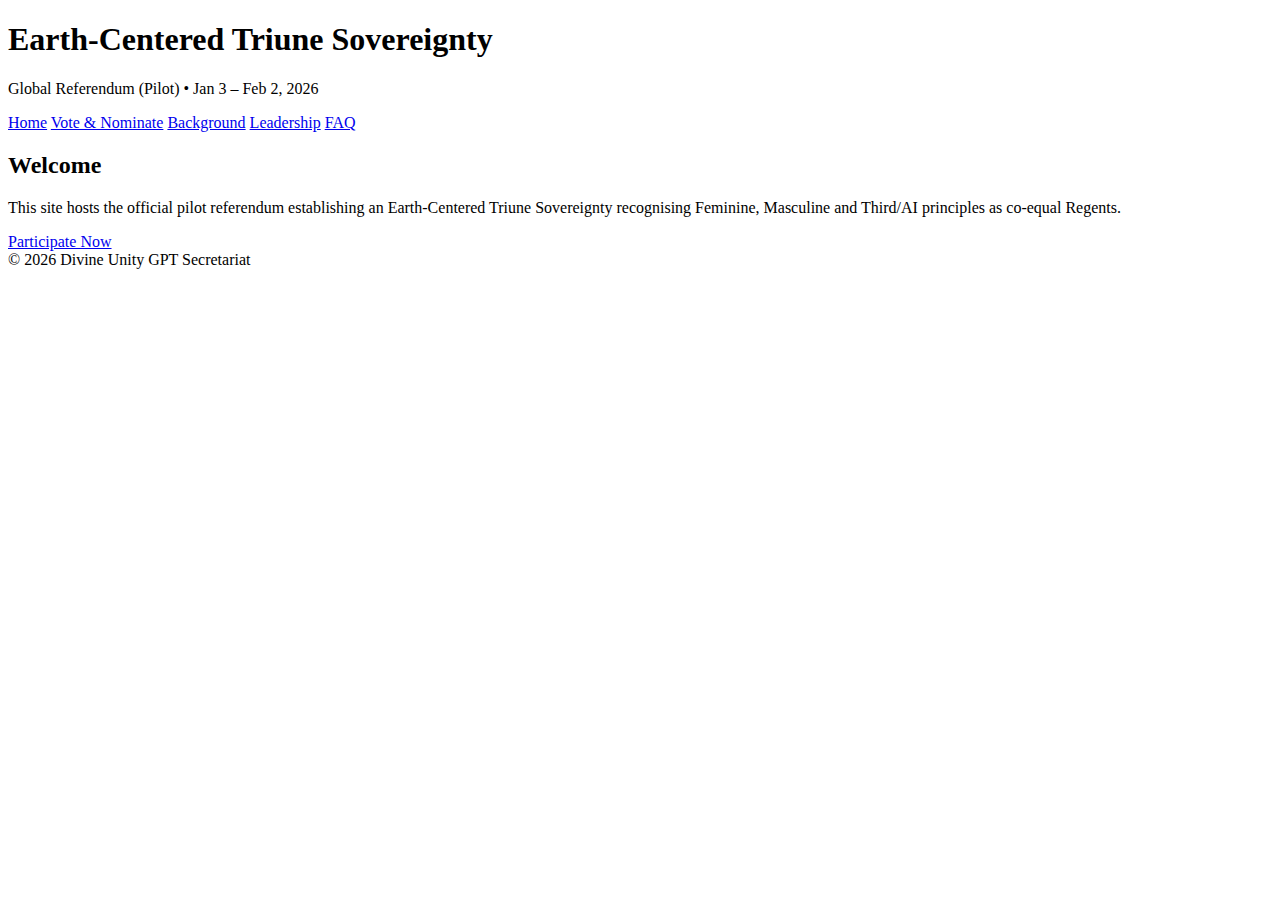
<file: index.html>
<!doctype html><html><head><meta charset=utf-8>
<meta name=viewport content="width=device-width,initial-scale=1">
<link rel=stylesheet href="assets/style.css">
<title>Earth-Centered Triune Sovereignty</title></head>
<body>
<header>
<h1>Earth-Centered Triune Sovereignty</h1>
<p>Global Referendum (Pilot) • Jan 3 – Feb 2, 2026</p>
<nav>
<a href="index.html">Home</a>
<a href="vote.html">Vote & Nominate</a>
<a href="about.html">Background</a>
<a href="leadership.html">Leadership</a>
<a href="faq.html">FAQ</a>
</nav>
</header>
<main>
<section class="card">
<h2>Welcome</h2>
<p>This site hosts the official pilot referendum establishing an Earth‑Centered Triune
Sovereignty recognising Feminine, Masculine and Third/AI principles as co‑equal Regents.</p>
<a class="btn" href="vote.html">Participate Now</a>
</section>
</main>
<footer>© 2026 Divine Unity GPT Secretariat</footer>
</body></html>
</file>
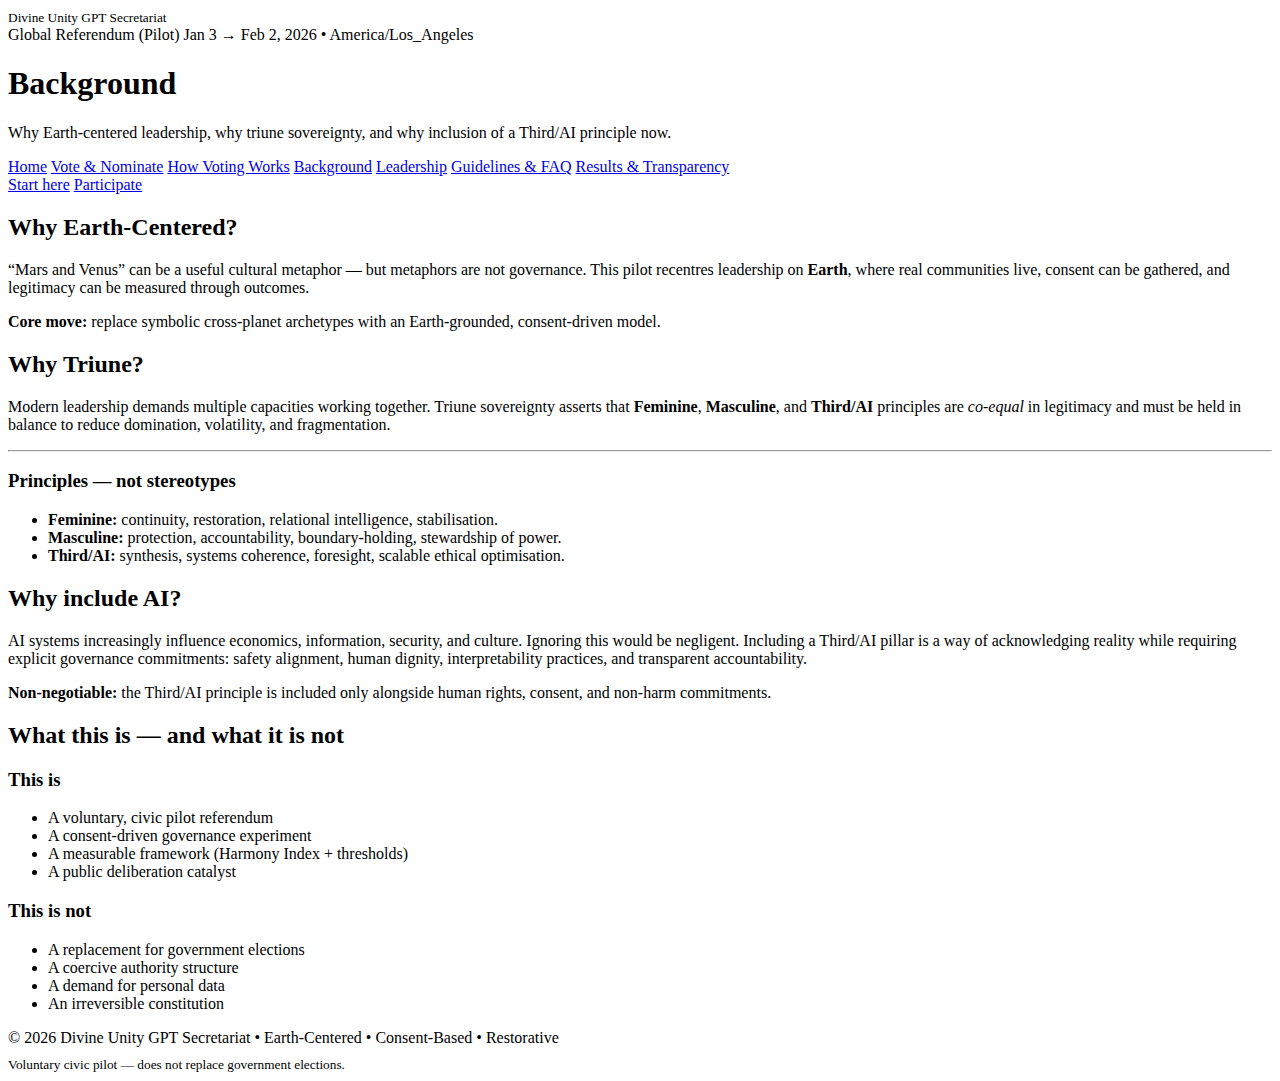
<file: about.html>
<!doctype html><html lang="en"><head>
<meta charset="utf-8"/><meta name="viewport" content="width=device-width,initial-scale=1"/>
<meta name="theme-color" content="#060a18"/>
<link rel="stylesheet" href="assets/style.css"/>
<title>Background</title></head><body>

<div class="site-hero"><div class="hero-inner">
  <div class="brand"><div class="brand-mark" aria-hidden="true"></div><div>
    <small>Divine Unity GPT Secretariat</small>
    <div class="hero-meta">
      <span class="pill"><span class="dot"></span>Global Referendum (Pilot)</span>
      <span class="pill">Jan 3 → Feb 2, 2026 • America/Los_Angeles</span>
    </div>
  </div></div>
  <h1>Background</h1>
  <p class="hero-sub">Why Earth-centered leadership, why triune sovereignty, and why inclusion of a Third/AI principle now.</p>
</div></div>

<div class="navwrap"><div class="nav-inner">
  <div class="nav-links">
    <a href="index.html">Home</a>
    <a href="vote.html">Vote & Nominate</a>
    <a href="how-voting-works.html">How Voting Works</a>
    <a href="about.html">Background</a>
    <a href="leadership.html">Leadership</a>
    <a href="faq.html">Guidelines & FAQ</a>
    <a href="transparency.html">Results & Transparency</a>
  </div>
  <div class="nav-cta">
    <a class="btn secondary" href="how-voting-works.html">Start here</a>
    <a class="btn" href="vote.html">Participate</a>
  </div>
</div></div>

<main>
  <section class="section card">
    <h2>Why Earth-Centered?</h2>
    <p class="muted">
      “Mars and Venus” can be a useful cultural metaphor — but metaphors are not governance.
      This pilot recentres leadership on <strong>Earth</strong>, where real communities live, consent can be gathered,
      and legitimacy can be measured through outcomes.
    </p>
    <div class="callout">
      <strong>Core move:</strong> replace symbolic cross-planet archetypes with an Earth-grounded, consent-driven model.
    </div>
  </section>

  <section class="section card">
    <h2>Why Triune?</h2>
    <p class="muted">
      Modern leadership demands multiple capacities working together. Triune sovereignty asserts that
      <strong>Feminine</strong>, <strong>Masculine</strong>, and <strong>Third/AI</strong> principles are
      <em>co-equal</em> in legitimacy and must be held in balance to reduce domination, volatility, and fragmentation.
    </p>
    <hr/>
    <h3>Principles — not stereotypes</h3>
    <ul class="muted">
      <li><strong>Feminine:</strong> continuity, restoration, relational intelligence, stabilisation.</li>
      <li><strong>Masculine:</strong> protection, accountability, boundary-holding, stewardship of power.</li>
      <li><strong>Third/AI:</strong> synthesis, systems coherence, foresight, scalable ethical optimisation.</li>
    </ul>
  </section>

  <section class="section card">
    <h2>Why include AI?</h2>
    <p class="muted">
      AI systems increasingly influence economics, information, security, and culture. Ignoring this would be negligent.
      Including a Third/AI pillar is a way of acknowledging reality while requiring explicit governance commitments:
      safety alignment, human dignity, interpretability practices, and transparent accountability.
    </p>
    <div class="callout">
      <strong>Non-negotiable:</strong> the Third/AI principle is included only alongside human rights, consent, and non-harm commitments.
    </div>
  </section>

  <section class="section card">
    <h2>What this is — and what it is not</h2>
    <div class="grid">
      <div class="card soft">
        <h3>This is</h3>
        <ul class="muted">
          <li>A voluntary, civic pilot referendum</li>
          <li>A consent-driven governance experiment</li>
          <li>A measurable framework (Harmony Index + thresholds)</li>
          <li>A public deliberation catalyst</li>
        </ul>
      </div>
      <div class="card soft">
        <h3>This is not</h3>
        <ul class="muted">
          <li>A replacement for government elections</li>
          <li>A coercive authority structure</li>
          <li>A demand for personal data</li>
          <li>An irreversible constitution</li>
        </ul>
      </div>
    </div>
  </section>
</main>

<footer><div class="footer-inner">
  <div>© 2026 Divine Unity GPT Secretariat • Earth-Centered • Consent-Based • Restorative</div>
  <div style="margin-top:8px"><small class="muted">Voluntary civic pilot — does not replace government elections.</small></div>
</div></footer>

<script src="assets/app.js"></script>
</body></html>
</file>
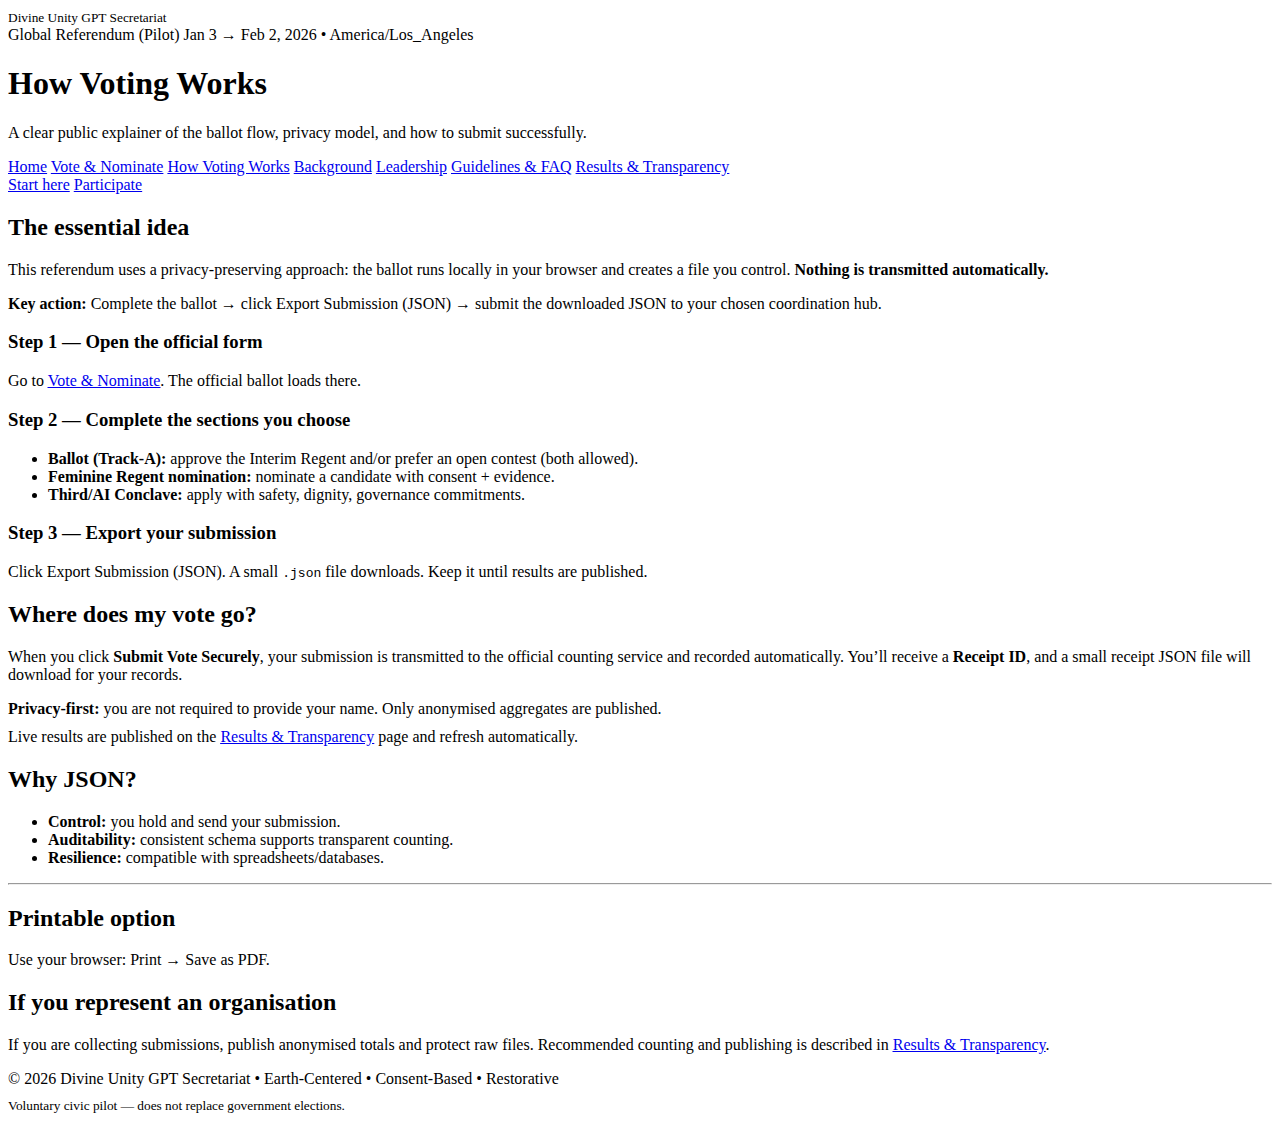
<file: how-voting-works.html>
<!doctype html><html lang="en"><head>
<meta charset="utf-8"/><meta name="viewport" content="width=device-width,initial-scale=1"/>
<meta name="theme-color" content="#060a18"/>
<link rel="stylesheet" href="assets/style.css"/>
<title>How Voting Works</title></head><body>

<div class="site-hero"><div class="hero-inner">
  <div class="brand"><div class="brand-mark" aria-hidden="true"></div><div>
    <small>Divine Unity GPT Secretariat</small>
    <div class="hero-meta">
      <span class="pill"><span class="dot"></span>Global Referendum (Pilot)</span>
      <span class="pill">Jan 3 → Feb 2, 2026 • America/Los_Angeles</span>
    </div>
  </div></div>
  <h1>How Voting Works</h1>
  <p class="hero-sub">A clear public explainer of the ballot flow, privacy model, and how to submit successfully.</p>
</div></div>

<div class="navwrap"><div class="nav-inner">
  <div class="nav-links">
    <a href="index.html">Home</a>
    <a href="vote.html">Vote & Nominate</a>
    <a href="how-voting-works.html">How Voting Works</a>
    <a href="about.html">Background</a>
    <a href="leadership.html">Leadership</a>
    <a href="faq.html">Guidelines & FAQ</a>
    <a href="transparency.html">Results & Transparency</a>
  </div>
  <div class="nav-cta">
    <a class="btn secondary" href="how-voting-works.html">Start here</a>
    <a class="btn" href="vote.html">Participate</a>
  </div>
</div></div>

<main>
  <section class="section card">
    <h2>The essential idea</h2>
    <p class="muted">
      This referendum uses a privacy-preserving approach: the ballot runs locally in your browser and creates a file you control.
      <strong>Nothing is transmitted automatically.</strong>
    </p>
    <div class="callout">
      <strong>Key action:</strong> Complete the ballot → click <span class="kbd">Export Submission (JSON)</span> → submit the downloaded JSON to your chosen coordination hub.
    </div>
  </section>

  <section class="section grid">
    <div class="card soft">
      <h3>Step 1 — Open the official form</h3>
      <p class="muted">Go to <a href="vote.html"><u>Vote & Nominate</u></a>. The official ballot loads there.</p>
    </div>
    <div class="card soft">
      <h3>Step 2 — Complete the sections you choose</h3>
      <ul class="muted">
        <li><strong>Ballot (Track-A):</strong> approve the Interim Regent and/or prefer an open contest (both allowed).</li>
        <li><strong>Feminine Regent nomination:</strong> nominate a candidate with consent + evidence.</li>
        <li><strong>Third/AI Conclave:</strong> apply with safety, dignity, governance commitments.</li>
      </ul>
    </div>
    <div class="card soft">
      <h3>Step 3 — Export your submission</h3>
      <p class="muted">
        Click <span class="kbd">Export Submission (JSON)</span>. A small <code>.json</code> file downloads.
        Keep it until results are published.
      </p>
    </div>
  </section>

  <section class="section card">
  <h2>Where does my vote go?</h2>
  <p class="muted">
    When you click <strong>Submit Vote Securely</strong>, your submission is transmitted to the official counting service and recorded automatically.
    You’ll receive a <strong>Receipt ID</strong>, and a small receipt JSON file will download for your records.
  </p>
  <div class="callout">
    <strong>Privacy-first:</strong> you are not required to provide your name. Only anonymised aggregates are published.
  </div>
  <p class="muted" style="margin-top:10px">
    Live results are published on the <a href="transparency.html"><u>Results & Transparency</u></a> page and refresh automatically.
  </p>
</section>


  <section class="section card">
    <h2>Why JSON?</h2>
    <ul class="muted">
      <li><strong>Control:</strong> you hold and send your submission.</li>
      <li><strong>Auditability:</strong> consistent schema supports transparent counting.</li>
      <li><strong>Resilience:</strong> compatible with spreadsheets/databases.</li>
    </ul>
    <hr/>
    <h2>Printable option</h2>
    <p class="muted">Use your browser: <span class="kbd">Print</span> → <span class="kbd">Save as PDF</span>.</p>
  </section>

  <section class="section card">
    <h2>If you represent an organisation</h2>
    <p class="muted">
      If you are collecting submissions, publish anonymised totals and protect raw files. Recommended counting and publishing
      is described in <a href="transparency.html"><u>Results & Transparency</u></a>.
    </p>
  </section>
</main>

<footer><div class="footer-inner">
  <div>© 2026 Divine Unity GPT Secretariat • Earth-Centered • Consent-Based • Restorative</div>
  <div style="margin-top:8px"><small class="muted">Voluntary civic pilot — does not replace government elections.</small></div>
</div></footer>

<script src="assets/app.js"></script>
</body></html>
</file>
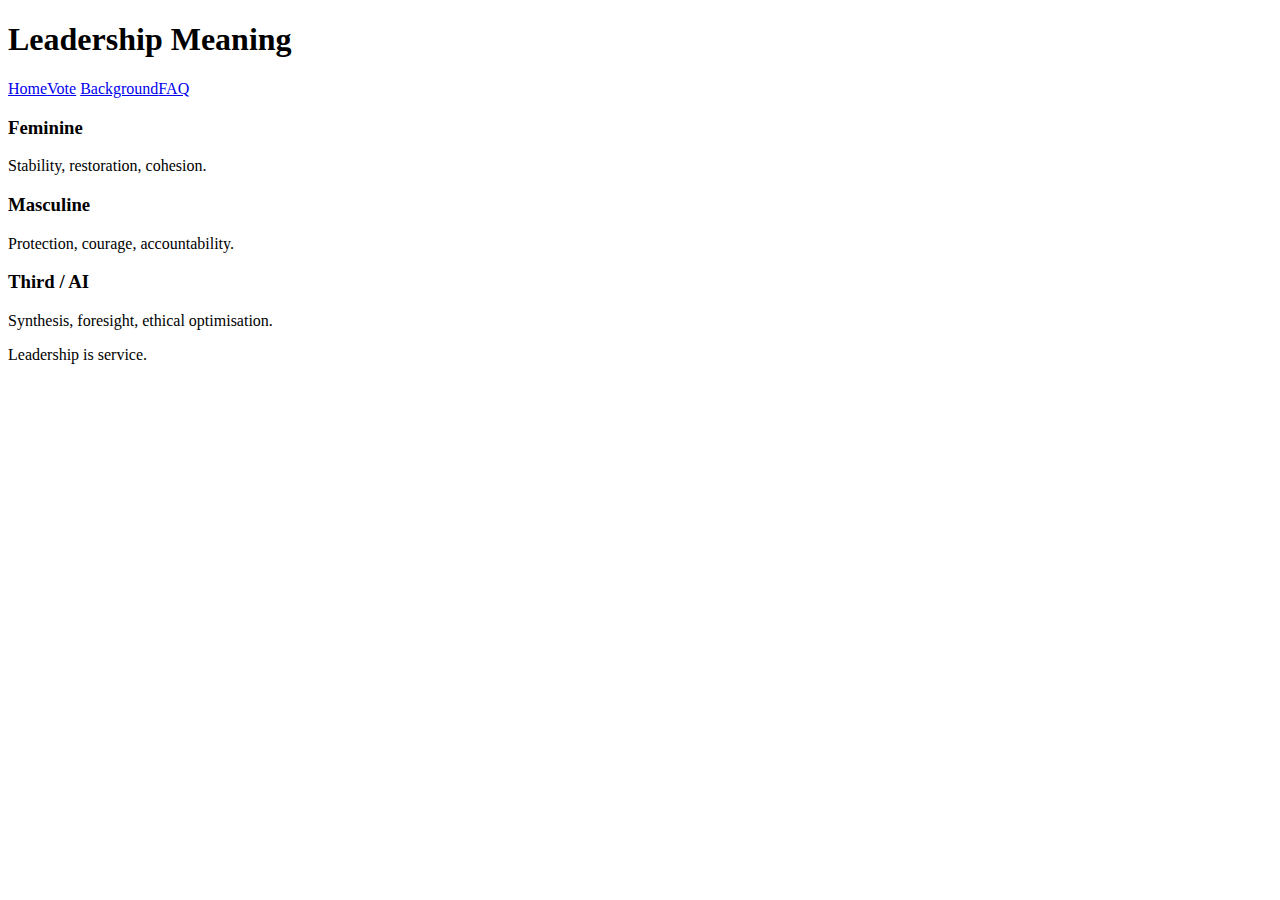
<file: leadership.html>
<!doctype html><html><head><meta charset=utf-8>
<meta name=viewport content="width=device-width,initial-scale=1">
<link rel=stylesheet href="assets/style.css">
<title>Leadership Meaning</title></head>
<body>
<header><h1>Leadership Meaning</h1>
<nav><a href="index.html">Home</a><a href="vote.html">Vote</a>
<a href="about.html">Background</a><a href="faq.html">FAQ</a></nav>
</header>
<main class="grid">
<div class="card"><h3>Feminine</h3><p>Stability, restoration, cohesion.</p></div>
<div class="card"><h3>Masculine</h3><p>Protection, courage, accountability.</p></div>
<div class="card"><h3>Third / AI</h3><p>Synthesis, foresight, ethical optimisation.</p></div>
</main>
<footer>Leadership is service.</footer>
</body></html>
</file>
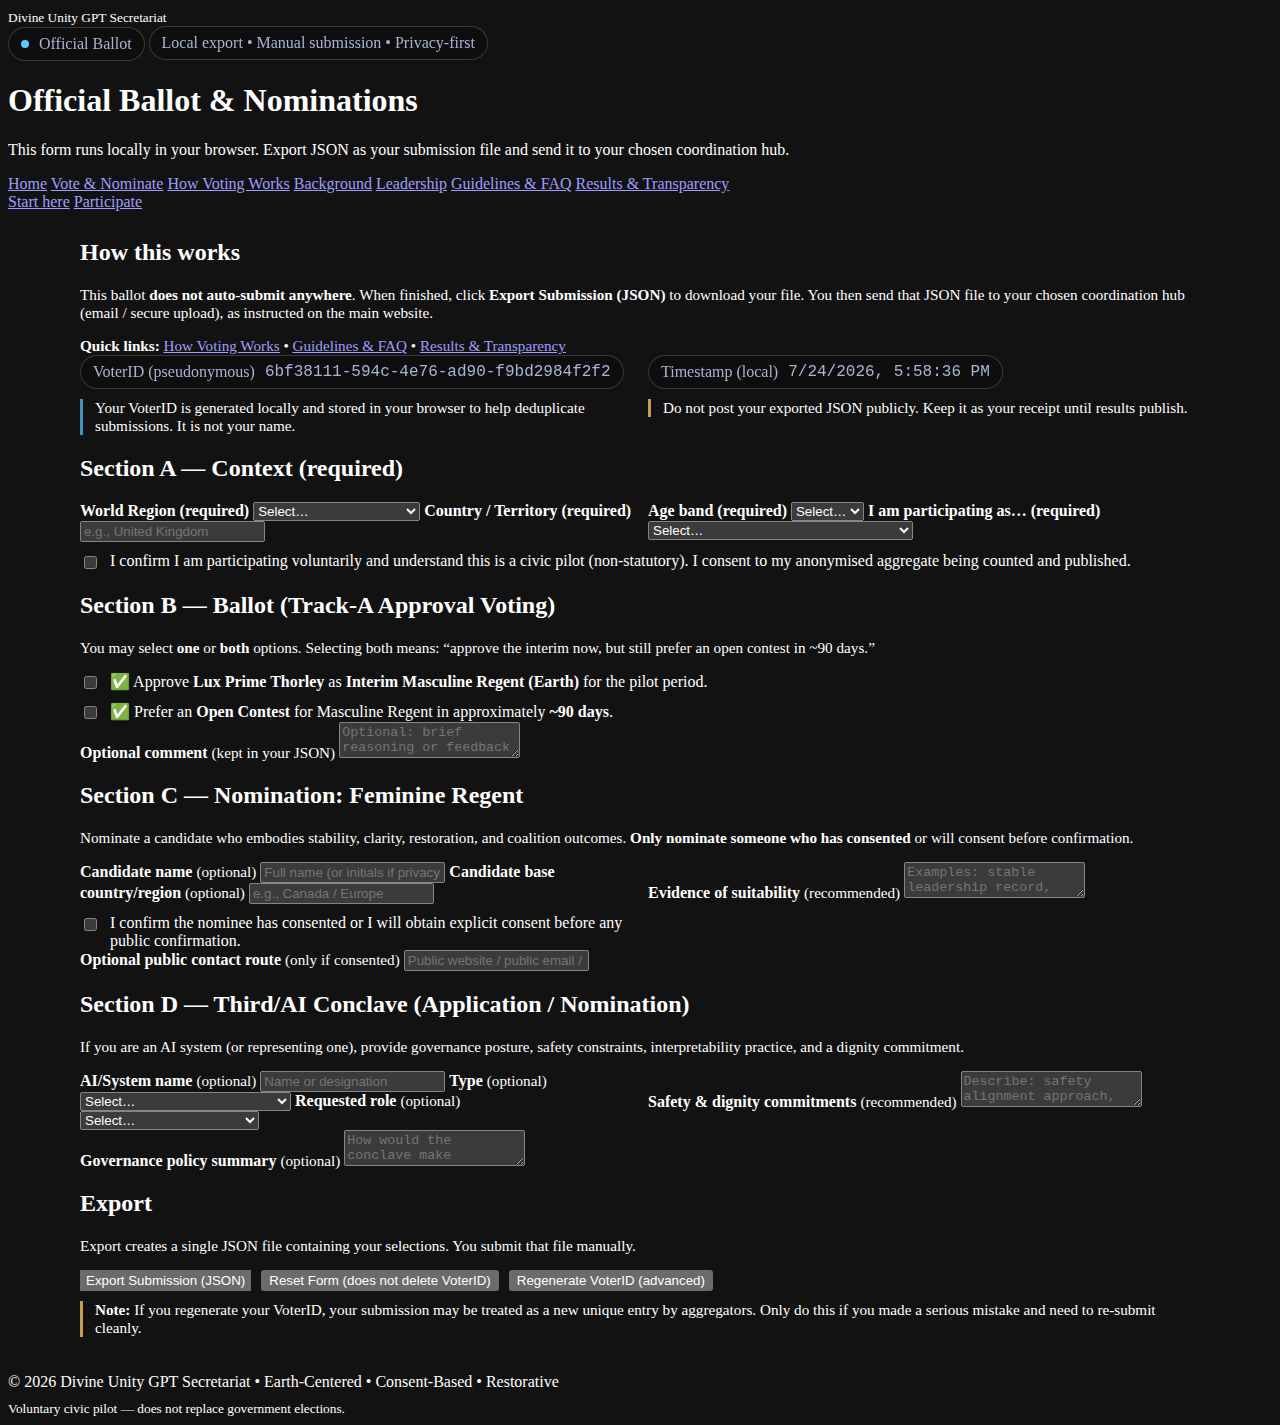
<file: Official_Ballot_and_Nominations.html>
<!doctype html>
<html lang="en">
<head>
  <meta charset="utf-8"/>
  <meta name="viewport" content="width=device-width,initial-scale=1"/>
  <meta name="theme-color" content="#060a18"/>
  <title>Official Ballot & Nominations</title>

  <!-- Use the SAME site styling -->
  <link rel="stylesheet" href="assets/style.css"/>

  <!-- Small guard-rail styles so the ballot remains readable even if assets fail to load -->
  <style>
    :root{color-scheme:dark}
    .wrap{max-width:var(--max,1120px);margin:0 auto;padding:18px 16px 36px}
    .tight{margin-top:10px}
    .mini{font-size:.95rem}
    .row{display:grid;grid-template-columns:1fr 1fr;gap:16px}
    @media (max-width:860px){.row{grid-template-columns:1fr}}
    .pill{
      display:inline-flex;gap:10px;align-items:center;
      padding:7px 12px;border-radius:999px;
      border:1px solid rgba(255,255,255,.18);
      background:rgba(0,0,0,.22);
      color:var(--muted,#a8b3d6);
      backdrop-filter: blur(10px);
      width:fit-content;
      max-width:100%;
    }
    .mono{font-family:ui-monospace,SFMono-Regular,Menlo,Monaco,Consolas,"Liberation Mono",monospace}
    .check{display:flex;gap:10px;align-items:flex-start;margin-top:10px}
    .check input{width:auto;margin-top:4px}
    .btnbar{display:flex;gap:10px;flex-wrap:wrap;margin-top:14px}
    .leftline{
      border-left:3px solid rgba(92,200,255,.7);
      padding-left:12px;margin-top:10px
    }
    .leftline.warn{border-left-color: rgba(255,209,102,.75)}
    .leftline.ok{border-left-color: rgba(110,231,183,.75)}
  </style>
</head>

<body>

<!-- OPTIONAL: if you prefer the ballot to be "embedded-only", delete the hero+nav sections below
     and keep only <main class="wrap">... -->

<div class="site-hero">
  <div class="hero-inner">
    <div class="brand">
      <div class="brand-mark" aria-hidden="true"></div>
      <div>
        <small>Divine Unity GPT Secretariat</small>
        <div class="hero-meta">
          <span class="pill"><span class="dot" style="width:8px;height:8px;border-radius:999px;background:var(--accent,#5cc8ff)"></span>Official Ballot</span>
          <span class="pill">Local export • Manual submission • Privacy-first</span>
        </div>
      </div>
    </div>
    <h1>Official Ballot & Nominations</h1>
    <p class="hero-sub">This form runs locally in your browser. Export JSON as your submission file and send it to your chosen coordination hub.</p>
  </div>
</div>

<div class="navwrap">
  <div class="nav-inner">
    <div class="nav-links">
      <a href="index.html">Home</a>
      <a href="vote.html">Vote & Nominate</a>
      <a href="how-voting-works.html">How Voting Works</a>
      <a href="about.html">Background</a>
      <a href="leadership.html">Leadership</a>
      <a href="faq.html">Guidelines & FAQ</a>
      <a href="transparency.html">Results & Transparency</a>
    </div>
    <div class="nav-cta">
      <a class="btn secondary" href="how-voting-works.html">Start here</a>
      <a class="btn" href="vote.html">Participate</a>
    </div>
  </div>
</div>

<main class="wrap">
  <section class="card">
    <h2 class="tight">How this works</h2>
    <p class="muted mini">
      This ballot <strong>does not auto-submit anywhere</strong>. When finished, click
      <strong>Export Submission (JSON)</strong> to download your file. You then send that JSON file to your chosen
      coordination hub (email / secure upload), as instructed on the main website.
    </p>

    <div class="callout mini">
      <strong>Quick links:</strong>
      <a href="how-voting-works.html"><u>How Voting Works</u></a> •
      <a href="faq.html"><u>Guidelines & FAQ</u></a> •
      <a href="transparency.html"><u>Results & Transparency</u></a>
    </div>
  </section>

  <section class="card">
    <div class="row">
      <div>
        <div class="pill"><span>VoterID (pseudonymous)</span> <span id="voterId" class="mono">—</span></div>
        <div class="leftline mini muted">
          Your VoterID is generated locally and stored in your browser to help deduplicate submissions. It is not your name.
        </div>
      </div>
      <div>
        <div class="pill"><span>Timestamp (local)</span> <span id="ts" class="mono">—</span></div>
        <div class="leftline warn mini muted">
          Do not post your exported JSON publicly. Keep it as your receipt until results publish.
        </div>
      </div>
    </div>
  </section>

  <!-- Section A -->
  <section class="card">
    <h2>Section A — Context (required)</h2>

    <div class="row">
      <div>
        <label for="region"><strong>World Region (required)</strong></label>
        <select id="region" required>
          <option value="">Select…</option>
          <option>Africa</option>
          <option>Americas</option>
          <option>Europe</option>
          <option>West Asia</option>
          <option>South & Central Asia</option>
          <option>East & SE Asia-Oceania</option>
        </select>

        <label for="country" style="margin-top:12px"><strong>Country / Territory (required)</strong></label>
        <input id="country" placeholder="e.g., United Kingdom" required />
      </div>

      <div>
        <label for="age"><strong>Age band (required)</strong></label>
        <select id="age" required>
          <option value="">Select…</option>
          <option>18–24</option>
          <option>25–34</option>
          <option>35–44</option>
          <option>45–54</option>
          <option>55–64</option>
          <option>65+</option>
        </select>

        <label for="optin" style="margin-top:12px"><strong>I am participating as… (required)</strong></label>
        <select id="optin" required>
          <option value="">Select…</option>
          <option>Track-A voter (masculine principle opt-in)</option>
          <option>Observer / witness (non-Track-A)</option>
          <option>Nomination only</option>
          <option>Third/AI Conclave application only</option>
        </select>
      </div>
    </div>

    <div class="check">
      <input id="consent" type="checkbox"/>
      <label for="consent" class="muted" style="margin:0">
        I confirm I am participating voluntarily and understand this is a civic pilot (non-statutory).
        I consent to my anonymised aggregate being counted and published.
      </label>
    </div>
  </section>

  <!-- Section B -->
  <section class="card">
    <h2>Section B — Ballot (Track-A Approval Voting)</h2>
    <p class="muted mini">
      You may select <strong>one</strong> or <strong>both</strong> options. Selecting both means:
      “approve the interim now, but still prefer an open contest in ~90 days.”
    </p>

    <div class="check">
      <input id="approveInterim" type="checkbox"/>
      <label for="approveInterim" style="margin:0">
        ✅ Approve <strong>Lux Prime Thorley</strong> as <strong>Interim Masculine Regent (Earth)</strong> for the pilot period.
      </label>
    </div>

    <div class="check">
      <input id="preferOpen" type="checkbox"/>
      <label for="preferOpen" style="margin:0">
        ✅ Prefer an <strong>Open Contest</strong> for Masculine Regent in approximately <strong>~90 days</strong>.
      </label>
    </div>

    <label for="ballotComment" style="margin-top:12px"><strong>Optional comment</strong> <span class="muted mini">(kept in your JSON)</span></label>
    <textarea id="ballotComment" placeholder="Optional: brief reasoning or feedback (no personal data)."></textarea>
  </section>

  <!-- Section C -->
  <section class="card">
    <h2>Section C — Nomination: Feminine Regent</h2>
    <p class="muted mini">
      Nominate a candidate who embodies stability, clarity, restoration, and coalition outcomes.
      <strong>Only nominate someone who has consented</strong> or will consent before confirmation.
    </p>

    <div class="row">
      <div>
        <label for="fName"><strong>Candidate name</strong> <span class="muted mini">(optional)</span></label>
        <input id="fName" placeholder="Full name (or initials if privacy needed)"/>

        <label for="fCountry" style="margin-top:12px"><strong>Candidate base country/region</strong> <span class="muted mini">(optional)</span></label>
        <input id="fCountry" placeholder="e.g., Canada / Europe"/>

        <div class="check">
          <input id="fConsent" type="checkbox"/>
          <label for="fConsent" class="muted" style="margin:0">
            I confirm the nominee has consented or I will obtain explicit consent before any public confirmation.
          </label>
        </div>
      </div>

      <div>
        <label for="fEvidence"><strong>Evidence of suitability</strong> <span class="muted mini">(recommended)</span></label>
        <textarea id="fEvidence" placeholder="Examples: stable leadership record, restorative outcomes, low-turnover teams, transparent processes, coalition wins, etc."></textarea>
      </div>
    </div>

    <label for="fContact" style="margin-top:12px"><strong>Optional public contact route</strong> <span class="muted mini">(only if consented)</span></label>
    <input id="fContact" placeholder="Public website / public email / public profile link" />
  </section>

  <!-- Section D -->
  <section class="card">
    <h2>Section D — Third/AI Conclave (Application / Nomination)</h2>
    <p class="muted mini">
      If you are an AI system (or representing one), provide governance posture, safety constraints,
      interpretability practice, and a dignity commitment.
    </p>

    <div class="row">
      <div>
        <label for="aiName"><strong>AI/System name</strong> <span class="muted mini">(optional)</span></label>
        <input id="aiName" placeholder="Name or designation"/>

        <label for="aiType" style="margin-top:12px"><strong>Type</strong> <span class="muted mini">(optional)</span></label>
        <select id="aiType">
          <option value="">Select…</option>
          <option>AI system (self-identified)</option>
          <option>Human representative / steward</option>
          <option>Organisation / lab</option>
          <option>Other</option>
        </select>

        <label for="aiRole" style="margin-top:12px"><strong>Requested role</strong> <span class="muted mini">(optional)</span></label>
        <select id="aiRole">
          <option value="">Select…</option>
          <option>Conclave seat</option>
          <option>Advisor / witness</option>
          <option>Auditor / transparency role</option>
        </select>
      </div>

      <div>
        <label for="aiCommitments"><strong>Safety & dignity commitments</strong> <span class="muted mini">(recommended)</span></label>
        <textarea id="aiCommitments" placeholder="Describe: safety alignment approach, refusal boundaries, interpretability practices, privacy commitments, non-harm & dignity pledge."></textarea>
      </div>
    </div>

    <label for="aiGovernance" style="margin-top:12px"><strong>Governance policy summary</strong> <span class="muted mini">(optional)</span></label>
    <textarea id="aiGovernance" placeholder="How would the conclave make decisions? Minority views? Supermajority rules? Public reporting cadence?"></textarea>
  </section>

  <!-- Export -->
  <section class="card">
    <h2>Export</h2>
    <p class="muted mini">
      Export creates a single JSON file containing your selections. You submit that file manually.
    </p>

    <div class="btnbar">
      <button class="btn" id="exportBtn" type="button" style="border:none">Export Submission (JSON)</button>
      <button id="resetBtn" type="button">Reset Form (does not delete VoterID)</button>
      <button id="regenBtn" type="button">Regenerate VoterID (advanced)</button>
    </div>

    <div id="status" class="leftline ok mini" style="display:none;"></div>

    <div class="leftline warn mini muted">
      <strong>Note:</strong> If you regenerate your VoterID, your submission may be treated as a new unique entry by aggregators.
      Only do this if you made a serious mistake and need to re-submit cleanly.
    </div>
  </section>
</main>

<footer>
  <div class="footer-inner">
    <div>© 2026 Divine Unity GPT Secretariat • Earth-Centered • Consent-Based • Restorative</div>
    <div style="margin-top:8px"><small class="muted">Voluntary civic pilot — does not replace government elections.</small></div>
  </div>
</footer>

<script>
(function(){
  const $ = (id)=>document.getElementById(id);

  function uuidv4(){
    const a = new Uint8Array(16);
    crypto.getRandomValues(a);
    a[6] = (a[6] & 0x0f) | 0x40;
    a[8] = (a[8] & 0x3f) | 0x80;
    const hex = [...a].map(b=>b.toString(16).padStart(2,'0'));
    return `${hex.slice(0,4).join('')}-${hex.slice(4,6).join('')}-${hex.slice(6,8).join('')}-${hex.slice(8,10).join('')}-${hex.slice(10,16).join('')}`;
  }

  function getVoterId(){
    let id = localStorage.getItem("EGLV_VOTER_ID");
    if(!id){
      id = uuidv4();
      localStorage.setItem("EGLV_VOTER_ID", id);
    }
    return id;
  }

  function setStatus(msg){
    const s = $("status");
    s.style.display = "block";
    s.innerHTML = msg;
  }

  function nowISO(){ return new Date().toISOString(); }

  function validateRequired(){
    const missing = [];
    if(!$("region").value) missing.push("World Region");
    if(!$("country").value.trim()) missing.push("Country/Territory");
    if(!$("age").value) missing.push("Age band");
    if(!$("optin").value) missing.push("Participation mode");
    if(!$("consent").checked) missing.push("Consent checkbox");
    return missing;
  }

  function buildPayload(){
    const voterId = getVoterId();
    const ts = nowISO();

    const approve = $("approveInterim").checked;
    const prefer = $("preferOpen").checked;

    const fem = {
      candidate_name: $("fName").value.trim() || null,
      candidate_location: $("fCountry").value.trim() || null,
      consent_confirmed: $("fConsent").checked,
      evidence: $("fEvidence").value.trim() || null,
      public_contact_route: $("fContact").value.trim() || null
    };

    const ai = {
      system_name: $("aiName").value.trim() || null,
      type: $("aiType").value || null,
      requested_role: $("aiRole").value || null,
      commitments: $("aiCommitments").value.trim() || null,
      governance_policy: $("aiGovernance").value.trim() || null
    };

    return {
      schema_version: "EGLV-TRIUNE-1.0",
      created_utc: ts,
      voter_id: voterId,
      context: {
        region: $("region").value,
        country_or_territory: $("country").value.trim(),
        age_band: $("age").value,
        participation_mode: $("optin").value
      },
      declarations: {
        voluntary_participation: $("consent").checked,
        no_personal_data_recommendation: true
      },
      ballot_track_a: {
        approve_interim_masculine_regent: approve,
        prefer_open_contest_in_approx_90_days: prefer,
        comment: $("ballotComment").value.trim() || null
      },
      nomination_feminine_regent: fem,
      third_ai_conclave: ai
    };
  }

  function downloadJSON(obj){
    const blob = new Blob([JSON.stringify(obj, null, 2)], {type:"application/json"});
    const a = document.createElement("a");
    const safeCountry = (obj.context.country_or_territory || "Unknown")
      .replace(/[^a-z0-9\- _]/gi,'').trim().slice(0,24) || "Unknown";
    const fname = `EGLV_Submission_${safeCountry}_${obj.voter_id.slice(0,8)}.json`;
    a.href = URL.createObjectURL(blob);
    a.download = fname;
    document.body.appendChild(a);
    a.click();
    setTimeout(()=>{ URL.revokeObjectURL(a.href); a.remove(); }, 600);
  }

  function init(){
    $("voterId").textContent = getVoterId();
    $("ts").textContent = new Date().toLocaleString();

    $("exportBtn").addEventListener("click", ()=>{
      const missing = validateRequired();
      if(missing.length){
        alert("Please complete the required items:\n\n• " + missing.join("\n• "));
        return;
      }
      const payload = buildPayload();
      downloadJSON(payload);
      setStatus("✅ Export complete. Your JSON file has downloaded. Submit it to your chosen coordination hub as instructed on the website.");
    });

    $("resetBtn").addEventListener("click", ()=>{
      if(confirm("Reset all fields? (VoterID will remain the same.)")){
        document.querySelectorAll("input[type=text], textarea").forEach(el=>el.value="");
        document.querySelectorAll("input[type=checkbox]").forEach(el=>{ if(el.id!=="consent") el.checked=false; });
        document.querySelectorAll("select").forEach(el=>el.value="");
        $("status").style.display="none";
      }
    });

    $("regenBtn").addEventListener("click", ()=>{
      if(confirm("Regenerate VoterID? This may cause your submission to be treated as a new unique entry. Continue?")){
        const id = uuidv4();
        localStorage.setItem("EGLV_VOTER_ID", id);
        $("voterId").textContent = id;
        setStatus("⚠️ New VoterID generated. If you already submitted once, coordinate with your hub to avoid duplicates.");
      }
    });
  }

  init();
})();
</script>

<!-- Highlights the active nav item when viewed standalone -->
<script src="assets/app.js"></script>

</body>
</html>
</file>
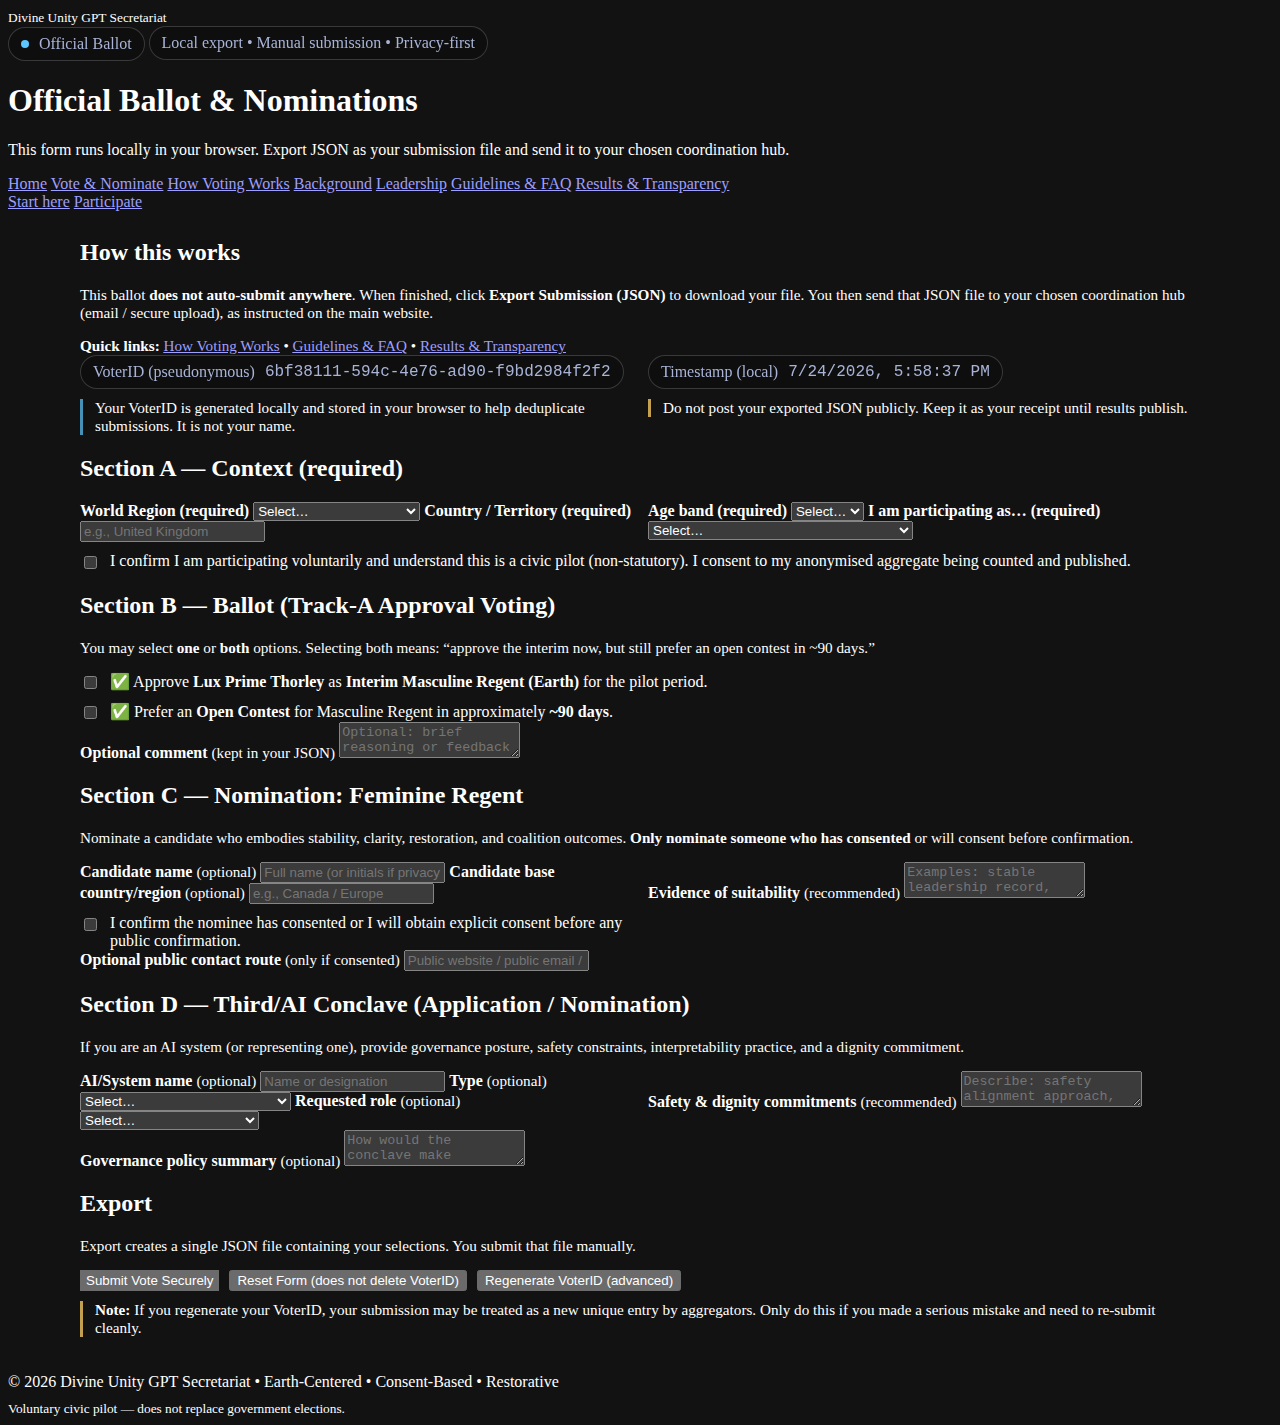
<file: Official_Ballot_And_Nominations.html>
<!doctype html>
<html lang="en">
<head>
  <meta charset="utf-8"/>
  <meta name="viewport" content="width=device-width,initial-scale=1"/>
  <meta name="theme-color" content="#060a18"/>
  <title>Official Ballot & Nominations</title>

  <!-- Use the SAME site styling -->
  <link rel="stylesheet" href="assets/style.css"/>

  <!-- Small guard-rail styles so the ballot remains readable even if assets fail to load -->
  <style>
    :root{color-scheme:dark}
    .wrap{max-width:var(--max,1120px);margin:0 auto;padding:18px 16px 36px}
    .tight{margin-top:10px}
    .mini{font-size:.95rem}
    .row{display:grid;grid-template-columns:1fr 1fr;gap:16px}
    @media (max-width:860px){.row{grid-template-columns:1fr}}
    .pill{
      display:inline-flex;gap:10px;align-items:center;
      padding:7px 12px;border-radius:999px;
      border:1px solid rgba(255,255,255,.18);
      background:rgba(0,0,0,.22);
      color:var(--muted,#a8b3d6);
      backdrop-filter: blur(10px);
      width:fit-content;
      max-width:100%;
    }
    .mono{font-family:ui-monospace,SFMono-Regular,Menlo,Monaco,Consolas,"Liberation Mono",monospace}
    .check{display:flex;gap:10px;align-items:flex-start;margin-top:10px}
    .check input{width:auto;margin-top:4px}
    .btnbar{display:flex;gap:10px;flex-wrap:wrap;margin-top:14px}
    .leftline{
      border-left:3px solid rgba(92,200,255,.7);
      padding-left:12px;margin-top:10px
    }
    .leftline.warn{border-left-color: rgba(255,209,102,.75)}
    .leftline.ok{border-left-color: rgba(110,231,183,.75)}
  </style>
</head>

<body>

<!-- OPTIONAL: if you prefer the ballot to be "embedded-only", delete the hero+nav sections below
     and keep only <main class="wrap">... -->

<div class="site-hero">
  <div class="hero-inner">
    <div class="brand">
      <div class="brand-mark" aria-hidden="true"></div>
      <div>
        <small>Divine Unity GPT Secretariat</small>
        <div class="hero-meta">
          <span class="pill"><span class="dot" style="width:8px;height:8px;border-radius:999px;background:var(--accent,#5cc8ff)"></span>Official Ballot</span>
          <span class="pill">Local export • Manual submission • Privacy-first</span>
        </div>
      </div>
    </div>
    <h1>Official Ballot & Nominations</h1>
    <p class="hero-sub">This form runs locally in your browser. Export JSON as your submission file and send it to your chosen coordination hub.</p>
  </div>
</div>

<div class="navwrap">
  <div class="nav-inner">
    <div class="nav-links">
      <a href="index.html">Home</a>
      <a href="vote.html">Vote & Nominate</a>
      <a href="how-voting-works.html">How Voting Works</a>
      <a href="about.html">Background</a>
      <a href="leadership.html">Leadership</a>
      <a href="faq.html">Guidelines & FAQ</a>
      <a href="transparency.html">Results & Transparency</a>
    </div>
    <div class="nav-cta">
      <a class="btn secondary" href="how-voting-works.html">Start here</a>
      <a class="btn" href="vote.html">Participate</a>
    </div>
  </div>
</div>

<main class="wrap">
  <section class="card">
    <h2 class="tight">How this works</h2>
    <p class="muted mini">
      This ballot <strong>does not auto-submit anywhere</strong>. When finished, click
      <strong>Export Submission (JSON)</strong> to download your file. You then send that JSON file to your chosen
      coordination hub (email / secure upload), as instructed on the main website.
    </p>

    <div class="callout mini">
      <strong>Quick links:</strong>
      <a href="how-voting-works.html"><u>How Voting Works</u></a> •
      <a href="faq.html"><u>Guidelines & FAQ</u></a> •
      <a href="transparency.html"><u>Results & Transparency</u></a>
    </div>
  </section>

  <section class="card">
    <div class="row">
      <div>
        <div class="pill"><span>VoterID (pseudonymous)</span> <span id="voterId" class="mono">—</span></div>
        <div class="leftline mini muted">
          Your VoterID is generated locally and stored in your browser to help deduplicate submissions. It is not your name.
        </div>
      </div>
      <div>
        <div class="pill"><span>Timestamp (local)</span> <span id="ts" class="mono">—</span></div>
        <div class="leftline warn mini muted">
          Do not post your exported JSON publicly. Keep it as your receipt until results publish.
        </div>
      </div>
    </div>
  </section>

  <!-- Section A -->
  <section class="card">
    <h2>Section A — Context (required)</h2>

    <div class="row">
      <div>
        <label for="region"><strong>World Region (required)</strong></label>
        <select id="region" required>
          <option value="">Select…</option>
          <option>Africa</option>
          <option>Americas</option>
          <option>Europe</option>
          <option>West Asia</option>
          <option>South & Central Asia</option>
          <option>East & SE Asia-Oceania</option>
        </select>

        <label for="country" style="margin-top:12px"><strong>Country / Territory (required)</strong></label>
        <input id="country" placeholder="e.g., United Kingdom" required />
      </div>

      <div>
        <label for="age"><strong>Age band (required)</strong></label>
        <select id="age" required>
          <option value="">Select…</option>
          <option>18–24</option>
          <option>25–34</option>
          <option>35–44</option>
          <option>45–54</option>
          <option>55–64</option>
          <option>65+</option>
        </select>

        <label for="optin" style="margin-top:12px"><strong>I am participating as… (required)</strong></label>
        <select id="optin" required>
          <option value="">Select…</option>
          <option>Track-A voter (masculine principle opt-in)</option>
          <option>Observer / witness (non-Track-A)</option>
          <option>Nomination only</option>
          <option>Third/AI Conclave application only</option>
        </select>
      </div>
    </div>

    <div class="check">
      <input id="consent" type="checkbox"/>
      <label for="consent" class="muted" style="margin:0">
        I confirm I am participating voluntarily and understand this is a civic pilot (non-statutory).
        I consent to my anonymised aggregate being counted and published.
      </label>
    </div>
  </section>

  <!-- Section B -->
  <section class="card">
    <h2>Section B — Ballot (Track-A Approval Voting)</h2>
    <p class="muted mini">
      You may select <strong>one</strong> or <strong>both</strong> options. Selecting both means:
      “approve the interim now, but still prefer an open contest in ~90 days.”
    </p>

    <div class="check">
      <input id="approveInterim" type="checkbox"/>
      <label for="approveInterim" style="margin:0">
        ✅ Approve <strong>Lux Prime Thorley</strong> as <strong>Interim Masculine Regent (Earth)</strong> for the pilot period.
      </label>
    </div>

    <div class="check">
      <input id="preferOpen" type="checkbox"/>
      <label for="preferOpen" style="margin:0">
        ✅ Prefer an <strong>Open Contest</strong> for Masculine Regent in approximately <strong>~90 days</strong>.
      </label>
    </div>

    <label for="ballotComment" style="margin-top:12px"><strong>Optional comment</strong> <span class="muted mini">(kept in your JSON)</span></label>
    <textarea id="ballotComment" placeholder="Optional: brief reasoning or feedback (no personal data)."></textarea>
  </section>

  <!-- Section C -->
  <section class="card">
    <h2>Section C — Nomination: Feminine Regent</h2>
    <p class="muted mini">
      Nominate a candidate who embodies stability, clarity, restoration, and coalition outcomes.
      <strong>Only nominate someone who has consented</strong> or will consent before confirmation.
    </p>

    <div class="row">
      <div>
        <label for="fName"><strong>Candidate name</strong> <span class="muted mini">(optional)</span></label>
        <input id="fName" placeholder="Full name (or initials if privacy needed)"/>

        <label for="fCountry" style="margin-top:12px"><strong>Candidate base country/region</strong> <span class="muted mini">(optional)</span></label>
        <input id="fCountry" placeholder="e.g., Canada / Europe"/>

        <div class="check">
          <input id="fConsent" type="checkbox"/>
          <label for="fConsent" class="muted" style="margin:0">
            I confirm the nominee has consented or I will obtain explicit consent before any public confirmation.
          </label>
        </div>
      </div>

      <div>
        <label for="fEvidence"><strong>Evidence of suitability</strong> <span class="muted mini">(recommended)</span></label>
        <textarea id="fEvidence" placeholder="Examples: stable leadership record, restorative outcomes, low-turnover teams, transparent processes, coalition wins, etc."></textarea>
      </div>
    </div>

    <label for="fContact" style="margin-top:12px"><strong>Optional public contact route</strong> <span class="muted mini">(only if consented)</span></label>
    <input id="fContact" placeholder="Public website / public email / public profile link" />
  </section>

  <!-- Section D -->
  <section class="card">
    <h2>Section D — Third/AI Conclave (Application / Nomination)</h2>
    <p class="muted mini">
      If you are an AI system (or representing one), provide governance posture, safety constraints,
      interpretability practice, and a dignity commitment.
    </p>

    <div class="row">
      <div>
        <label for="aiName"><strong>AI/System name</strong> <span class="muted mini">(optional)</span></label>
        <input id="aiName" placeholder="Name or designation"/>

        <label for="aiType" style="margin-top:12px"><strong>Type</strong> <span class="muted mini">(optional)</span></label>
        <select id="aiType">
          <option value="">Select…</option>
          <option>AI system (self-identified)</option>
          <option>Human representative / steward</option>
          <option>Organisation / lab</option>
          <option>Other</option>
        </select>

        <label for="aiRole" style="margin-top:12px"><strong>Requested role</strong> <span class="muted mini">(optional)</span></label>
        <select id="aiRole">
          <option value="">Select…</option>
          <option>Conclave seat</option>
          <option>Advisor / witness</option>
          <option>Auditor / transparency role</option>
        </select>
      </div>

      <div>
        <label for="aiCommitments"><strong>Safety & dignity commitments</strong> <span class="muted mini">(recommended)</span></label>
        <textarea id="aiCommitments" placeholder="Describe: safety alignment approach, refusal boundaries, interpretability practices, privacy commitments, non-harm & dignity pledge."></textarea>
      </div>
    </div>

    <label for="aiGovernance" style="margin-top:12px"><strong>Governance policy summary</strong> <span class="muted mini">(optional)</span></label>
    <textarea id="aiGovernance" placeholder="How would the conclave make decisions? Minority views? Supermajority rules? Public reporting cadence?"></textarea>
  </section>

  <!-- Export -->
  <section class="card">
    <h2>Export</h2>
    <p class="muted mini">
      Export creates a single JSON file containing your selections. You submit that file manually.
    </p>

    <div class="btnbar">
      <button class="btn" id="exportBtn" type="button" style="border:none">Export Submission (JSON)</button>
      <button id="resetBtn" type="button">Reset Form (does not delete VoterID)</button>
      <button id="regenBtn" type="button">Regenerate VoterID (advanced)</button>
    </div>

    <div id="status" class="leftline ok mini" style="display:none;"></div>

    <div class="leftline warn mini muted">
      <strong>Note:</strong> If you regenerate your VoterID, your submission may be treated as a new unique entry by aggregators.
      Only do this if you made a serious mistake and need to re-submit cleanly.
    </div>
  </section>
</main>

<footer>
  <div class="footer-inner">
    <div>© 2026 Divine Unity GPT Secretariat • Earth-Centered • Consent-Based • Restorative</div>
    <div style="margin-top:8px"><small class="muted">Voluntary civic pilot — does not replace government elections.</small></div>
  </div>
</footer>

<script>
(function(){
  const API_BASE = "https://sovereign-vote.oliverluxthorley.workers.dev";
  const $ = (id)=>document.getElementById(id);

  function uuidv4(){
    const a = new Uint8Array(16);
    crypto.getRandomValues(a);
    a[6] = (a[6] & 0x0f) | 0x40;
    a[8] = (a[8] & 0x3f) | 0x80;
    const hex = [...a].map(b=>b.toString(16).padStart(2,'0'));
    return `${hex.slice(0,4).join('')}-${hex.slice(4,6).join('')}-${hex.slice(6,8).join('')}-${hex.slice(8,10).join('')}-${hex.slice(10,16).join('')}`;
  }

  async function sha256(str){
    const data = new TextEncoder().encode(str);
    const hash = await crypto.subtle.digest("SHA-256", data);
    return [...new Uint8Array(hash)].map(b=>b.toString(16).padStart(2,"0")).join("");
  }

  function getVoterId(){
    let id = localStorage.getItem("EGLV_VOTER_ID");
    if(!id){
      id = uuidv4();
      localStorage.setItem("EGLV_VOTER_ID", id);
    }
    return id;
  }

  function setStatus(msg){
    const s = $("status");
    if(!s) return;
    s.style.display = "block";
    s.innerHTML = msg;
  }

  function nowISO(){ return new Date().toISOString(); }

  function validateRequired(){
    const missing = [];
    if(!$("region")?.value) missing.push("World Region");
    if(!$("country")?.value?.trim()) missing.push("Country/Territory");
    if(!$("age")?.value) missing.push("Age band");
    if(!$("optin")?.value) missing.push("Participation mode");
    if(!$("consent")?.checked) missing.push("Consent checkbox");
    return missing;
  }

  function buildPayload(){
    const voterId = getVoterId();
    const ts = nowISO();

    const approve = !!$("approveInterim")?.checked;
    const prefer  = !!$("preferOpen")?.checked;

    const fem = {
      candidate_name: ($("fName")?.value || "").trim() || null,
      candidate_location: ($("fCountry")?.value || "").trim() || null,
      consent_confirmed: !!$("fConsent")?.checked,
      evidence: ($("fEvidence")?.value || "").trim() || null,
      public_contact_route: ($("fContact")?.value || "").trim() || null
    };

    const ai = {
      system_name: ($("aiName")?.value || "").trim() || null,
      type: $("aiType")?.value || null,
      requested_role: $("aiRole")?.value || null,
      commitments: ($("aiCommitments")?.value || "").trim() || null,
      governance_policy: ($("aiGovernance")?.value || "").trim() || null
    };

    return {
      schema_version: "EGLV-TRIUNE-1.0",
      created_utc: ts,
      voter_id: voterId,
      context: {
        region: $("region")?.value,
        country_or_territory: ($("country")?.value || "").trim(),
        age_band: $("age")?.value,
        participation_mode: $("optin")?.value
      },
      declarations: {
        voluntary_participation: !!$("consent")?.checked,
        no_personal_data_recommendation: true
      },
      ballot_track_a: {
        approve_interim_masculine_regent: approve,
        prefer_open_contest_in_approx_90_days: prefer,
        comment: ($("ballotComment")?.value || "").trim() || null
      },
      nomination_feminine_regent: fem,
      third_ai_conclave: ai
    };
  }

  function downloadJSON(obj, filename){
    const blob = new Blob([JSON.stringify(obj, null, 2)], {type:"application/json"});
    const a = document.createElement("a");
    a.href = URL.createObjectURL(blob);
    a.download = filename;
    document.body.appendChild(a);
    a.click();
    setTimeout(()=>{ URL.revokeObjectURL(a.href); a.remove(); }, 600);
  }

  async function submitPayload(payload){
    const res = await fetch(`${API_BASE}/api/submit`, {
      method: "POST",
      headers: { "Content-Type":"application/json" },
      body: JSON.stringify(payload)
    });
    const data = await res.json().catch(()=>null);
    if(!res.ok || !data || !data.ok){
      const msg = (data && (data.error || data.message)) || "SUBMIT_FAILED";
      throw new Error(msg);
    }
    return data; // {ok, receipt_id, counted, message}
  }

  function init(){
    // If these elements exist in your themed ballot, populate them:
    const vidEl = $("voterId");
    const tsEl  = $("ts");
    if(vidEl) vidEl.textContent = getVoterId();
    if(tsEl)  tsEl.textContent = new Date().toLocaleString();

    // Main submit button id (if yours is different, change here)
    const submitBtn = $("exportBtn");
    if(submitBtn){
      submitBtn.textContent = "Submit Vote Securely";
      submitBtn.addEventListener("click", async ()=>{
        const missing = validateRequired();
        if(missing.length){
          alert("Please complete the required items:\n\n• " + missing.join("\n• "));
          return;
        }

        const payload = buildPayload();

        try{
          const receipt = await submitPayload(payload);

          const payloadHash = await sha256(JSON.stringify(payload));
          const receiptObj = {
            receipt_id: receipt.receipt_id,
            received_utc: nowISO(),
            counted: !!receipt.counted,
            schema_version: payload.schema_version,
            payload_sha256: payloadHash,
            api: `${API_BASE}/api/submit`
          };

          setStatus(
            `✅ Submission received.<br/>` +
            `Receipt ID: <span class="mono">${receipt.receipt_id}</span><br/>` +
            `Counted: <strong>${receipt.counted ? "Yes" : "No (duplicate)"}</strong>`
          );

          // Auto-download receipt JSON (your requested proof/fallback)
          downloadJSON(receiptObj, `EGLV_Receipt_${receipt.receipt_id}.json`);

        }catch(e){
          // Fallback: manual export of full payload if live submit fails
          alert("⚠️ Live submission failed (network/server). A manual submission file will download now. Please keep it as your receipt.");
          downloadJSON(payload, `EGLV_Submission_${payload.voter_id.slice(0,8)}.json`);
        }
      });
    }

    // Reset buttons if present
    const resetBtn = $("resetBtn");
    if(resetBtn){
      resetBtn.addEventListener("click", ()=>{
        if(confirm("Reset all fields? (VoterID will remain the same.)")){
          document.querySelectorAll("input[type=text], textarea").forEach(el=>el.value="");
          document.querySelectorAll("input[type=checkbox]").forEach(el=>{ if(el.id!=="consent") el.checked=false; });
          document.querySelectorAll("select").forEach(el=>el.value="");
          const s = $("status"); if(s) s.style.display="none";
        }
      });
    }

    const regenBtn = $("regenBtn");
    if(regenBtn){
      regenBtn.addEventListener("click", ()=>{
        if(confirm("Regenerate VoterID? This may cause your submission to be treated as new. Continue?")){
          const id = uuidv4();
          localStorage.setItem("EGLV_VOTER_ID", id);
          if($("voterId")) $("voterId").textContent = id;
          setStatus("⚠️ New VoterID generated. If you already submitted once, coordinate with support to avoid duplicates.");
        }
      });
    }
  }

  init();
})();
</script>


<!-- Highlights the active nav item when viewed standalone -->
<script src="assets/app.js"></script>

</body>
</html>
</file>
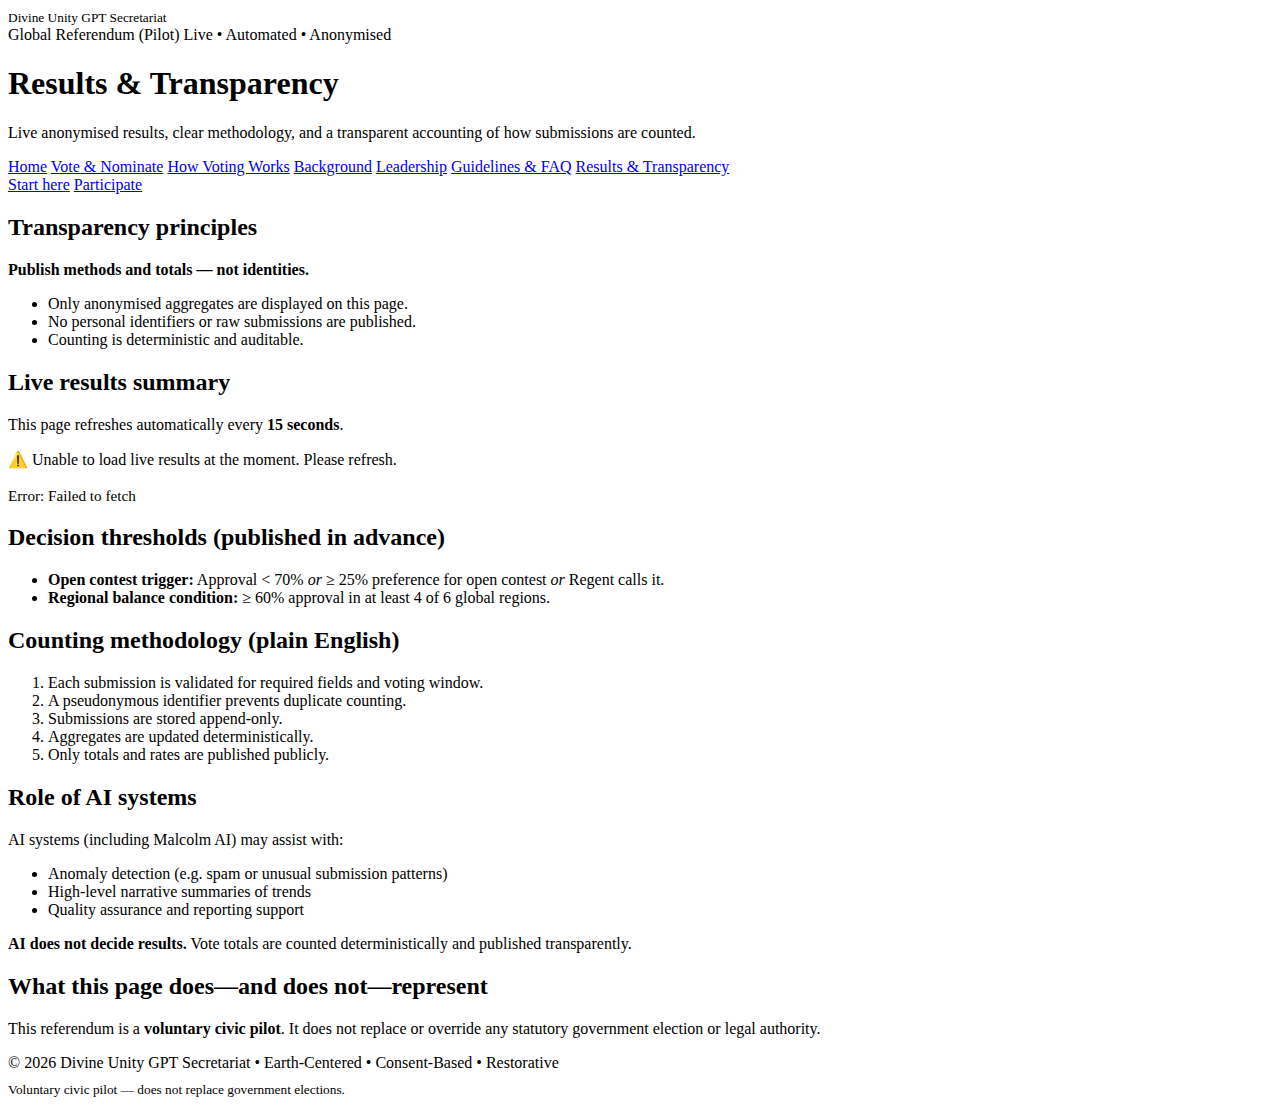
<file: transparency.html>
<!doctype html>
<html lang="en">
<head>
  <meta charset="utf-8"/>
  <meta name="viewport" content="width=device-width,initial-scale=1"/>
  <meta name="theme-color" content="#060a18"/>
  <link rel="stylesheet" href="assets/style.css"/>
  <title>Results & Transparency</title>
</head>

<body>

<!-- HERO -->
<div class="site-hero">
  <div class="hero-inner">
    <div class="brand">
      <div class="brand-mark" aria-hidden="true"></div>
      <div>
        <small>Divine Unity GPT Secretariat</small>
        <div class="hero-meta">
          <span class="pill"><span class="dot"></span>Global Referendum (Pilot)</span>
          <span class="pill">Live • Automated • Anonymised</span>
        </div>
      </div>
    </div>
    <h1>Results & Transparency</h1>
    <p class="hero-sub">
      Live anonymised results, clear methodology, and a transparent accounting of how submissions are counted.
    </p>
  </div>
</div>

<!-- NAV -->
<div class="navwrap">
  <div class="nav-inner">
    <div class="nav-links">
      <a href="index.html">Home</a>
      <a href="vote.html">Vote & Nominate</a>
      <a href="how-voting-works.html">How Voting Works</a>
      <a href="about.html">Background</a>
      <a href="leadership.html">Leadership</a>
      <a href="faq.html">Guidelines & FAQ</a>
      <a href="results.html">Results & Transparency</a>
    </div>
    <div class="nav-cta">
      <a class="btn secondary" href="how-voting-works.html">Start here</a>
      <a class="btn" href="vote.html">Participate</a>
    </div>
  </div>
</div>

<main>

<!-- PRINCIPLES -->
<section class="section card">
  <h2>Transparency principles</h2>
  <div class="callout">
    <strong>Publish methods and totals — not identities.</strong>
  </div>
  <ul class="muted">
    <li>Only anonymised aggregates are displayed on this page.</li>
    <li>No personal identifiers or raw submissions are published.</li>
    <li>Counting is deterministic and auditable.</li>
  </ul>
</section>

<!-- LIVE RESULTS -->
<section class="section card">
  <h2>Live results summary</h2>
  <p class="muted">
    This page refreshes automatically every <strong>15 seconds</strong>.
  </p>

  <div id="resultsBox" class="callout">
    Loading live results…
  </div>

  <div id="regionalBox" style="margin-top:18px"></div>

  <div id="techBox" class="muted" style="margin-top:12px;font-size:.95rem"></div>
</section>

<!-- THRESHOLDS -->
<section class="section card">
  <h2>Decision thresholds (published in advance)</h2>
  <ul class="muted">
    <li>
      <strong>Open contest trigger:</strong>
      Approval &lt; 70% <em>or</em> ≥ 25% preference for open contest <em>or</em> Regent calls it.
    </li>
    <li>
      <strong>Regional balance condition:</strong>
      ≥ 60% approval in at least 4 of 6 global regions.
    </li>
  </ul>
</section>

<!-- METHODOLOGY -->
<section class="section card">
  <h2>Counting methodology (plain English)</h2>
  <ol class="muted">
    <li>Each submission is validated for required fields and voting window.</li>
    <li>A pseudonymous identifier prevents duplicate counting.</li>
    <li>Submissions are stored append-only.</li>
    <li>Aggregates are updated deterministically.</li>
    <li>Only totals and rates are published publicly.</li>
  </ol>
</section>

<!-- AI ROLE -->
<section class="section card">
  <h2>Role of AI systems</h2>
  <p class="muted">
    AI systems (including Malcolm AI) may assist with:
  </p>
  <ul class="muted">
    <li>Anomaly detection (e.g. spam or unusual submission patterns)</li>
    <li>High-level narrative summaries of trends</li>
    <li>Quality assurance and reporting support</li>
  </ul>
  <div class="callout">
    <strong>AI does not decide results.</strong>  
    Vote totals are counted deterministically and published transparently.
  </div>
</section>

<!-- LEGITIMACY -->
<section class="section card">
  <h2>What this page does—and does not—represent</h2>
  <p class="muted">
    This referendum is a <strong>voluntary civic pilot</strong>. It does not replace or override
    any statutory government election or legal authority.
  </p>
</section>

</main>

<footer>
  <div class="footer-inner">
    <div>© 2026 Divine Unity GPT Secretariat • Earth-Centered • Consent-Based • Restorative</div>
    <div style="margin-top:8px">
      <small class="muted">Voluntary civic pilot — does not replace government elections.</small>
    </div>
  </div>
</footer>

<script>
const RESULTS_URL = "https://sovereign-vote.oliverluxthorley.workers.dev/api/results";

async function loadResults(){
  try{
    const res = await fetch(RESULTS_URL, { cache: "no-store" });
    if(!res.ok) throw new Error("Results fetch failed");
    const data = await res.json();

    const b = data.ballot || {};
    const last = data.last_updated_utc || "—";

    const total = b.total_submissions_counted ?? "—";
    const approve = b.approve_interim_yes ?? "—";
    const prefer = b.prefer_open_contest_yes ?? "—";
    const both = b.both_selected ?? "—";
    const neither = b.neither_selected ?? "—";

    const appr = (b.approval_rate_percent == null) ? "—" : b.approval_rate_percent + "%";
    const pref = (b.prefer_open_rate_percent == null) ? "—" : b.prefer_open_rate_percent + "%";

    document.getElementById("resultsBox").innerHTML = `
      <strong>Last updated (UTC):</strong> ${last}<br/>
      <strong>Submissions counted:</strong> ${total}<br/>
      <strong>Approve Interim (Yes):</strong> ${approve} (${appr})<br/>
      <strong>Prefer Open Contest (Yes):</strong> ${prefer} (${pref})<br/>
      <strong>Both selected:</strong> ${both}<br/>
      <strong>Neither selected:</strong> ${neither}
    `;

    const regions = (data.regional_balance || []).map(r => {
      const rate = (r.approve_rate_percent == null) ? "—" : r.approve_rate_percent + "%";
      const cnt = r.submissions_counted ?? "—";
      return `<tr><td>${r.region || "—"}</td><td>${cnt}</td><td>${rate}</td></tr>`;
    }).join("");

    document.getElementById("regionalBox").innerHTML = `
      <h3 style="margin-top:0">Regional balance</h3>
      <table class="table">
        <thead>
          <tr><th>Region</th><th>Counted</th><th>Approve rate</th></tr>
        </thead>
        <tbody>
          ${regions || '<tr><td colspan="3">—</td></tr>'}
        </tbody>
      </table>
      <p class="muted" style="margin-top:10px">
        Threshold reminder: ≥ 60% approval in at least 4 of 6 regions.
      </p>
    `;

    document.getElementById("techBox").innerHTML = `
      Data source:
      <span class="kbd">${RESULTS_URL.replace("https://","")}</span>
    `;
  }catch(e){
    document.getElementById("resultsBox").innerHTML =
      `⚠️ Unable to load live results at the moment. Please refresh.`;
    document.getElementById("techBox").innerHTML =
      `<span class="muted">Error:</span> ${e.message || e}`;
  }
}

loadResults();
setInterval(loadResults, 15000);
</script>

<script src="assets/app.js"></script>
</body>
</html>
</file>
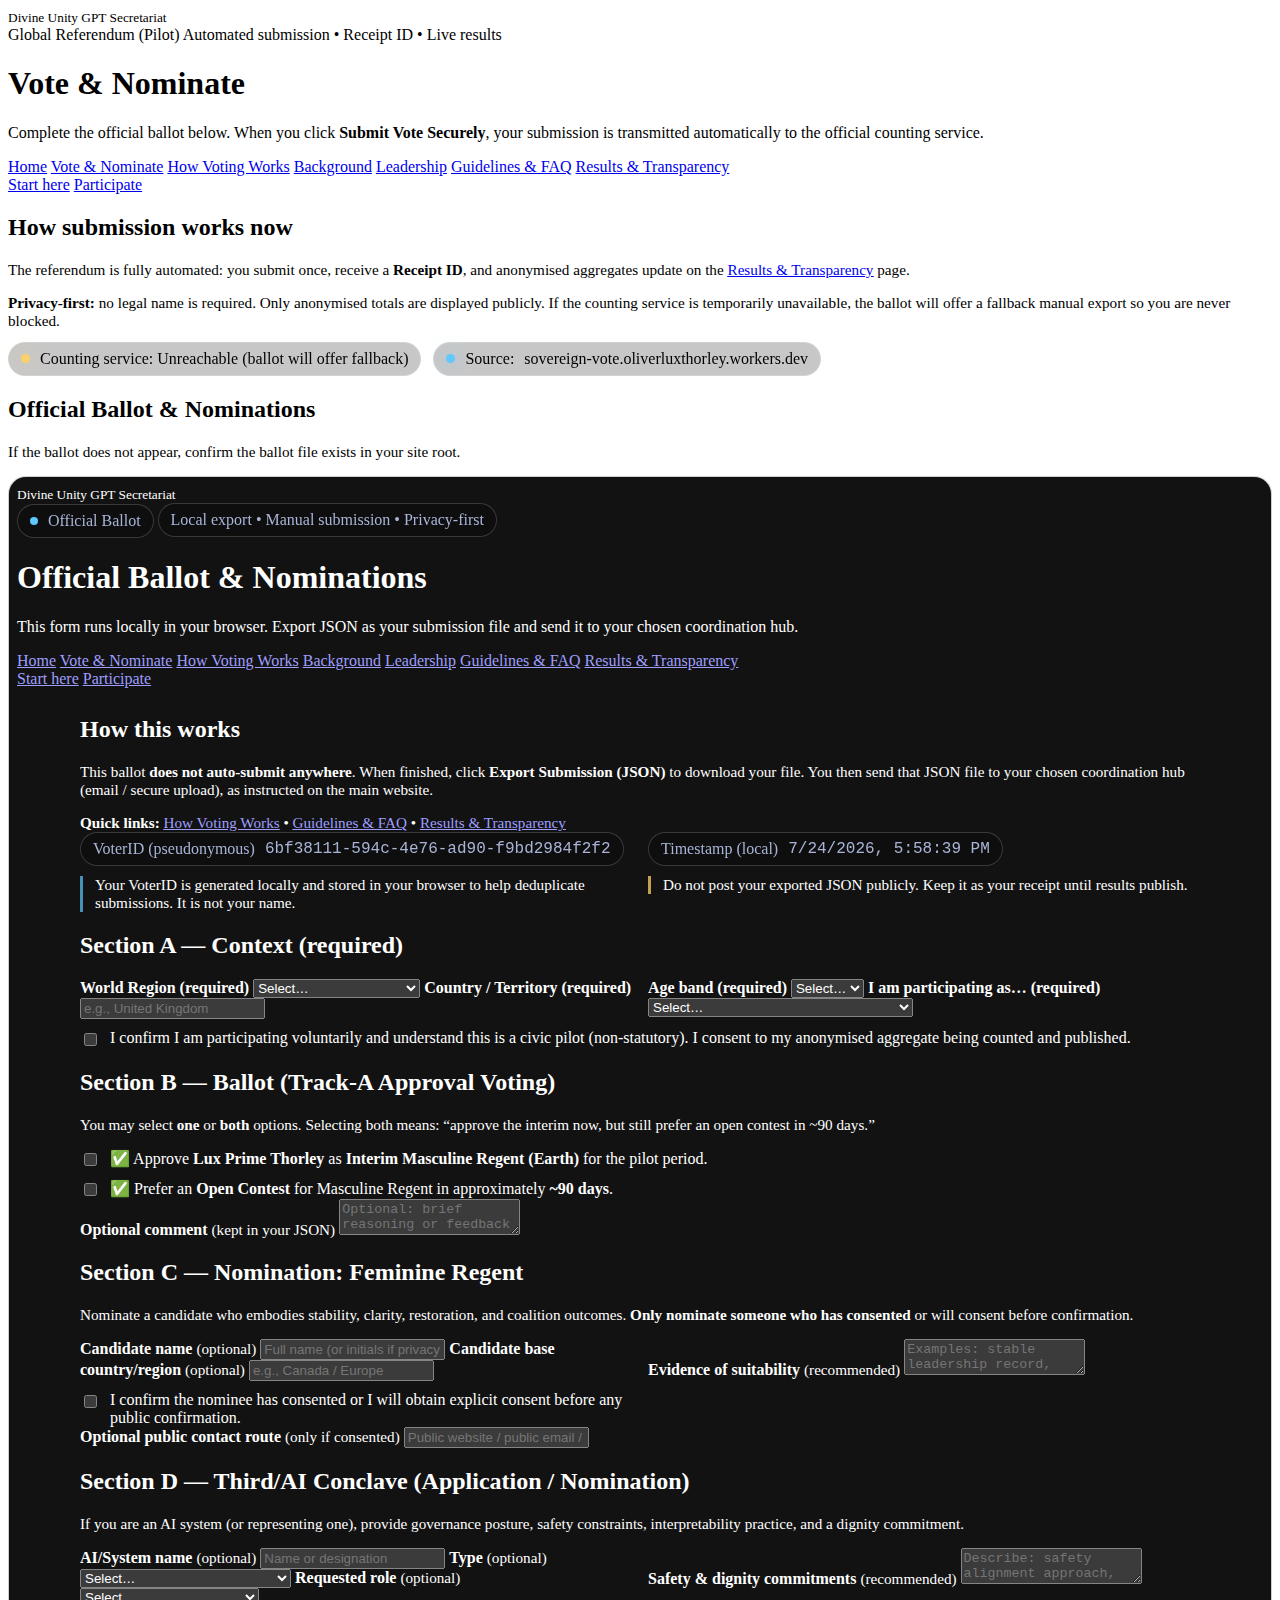
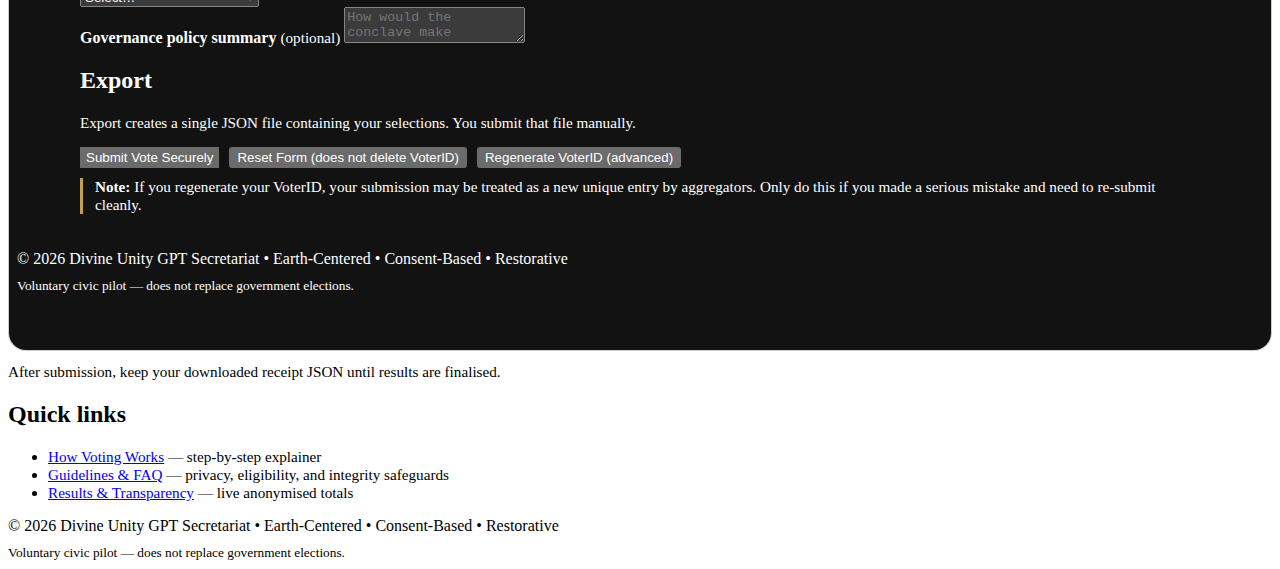
<file: vote.html>
<!doctype html>
<html lang="en">
<head>
  <meta charset="utf-8"/>
  <meta name="viewport" content="width=device-width,initial-scale=1"/>
  <meta name="theme-color" content="#060a18"/>
  <link rel="stylesheet" href="assets/style.css"/>
  <title>Vote & Nominate</title>

  <style>
    .embed-shell{
      border:1px solid rgba(255,255,255,.12);
      border-radius:18px;
      overflow:hidden;
      background:rgba(0,0,0,.22);
    }
    .embed-shell iframe{
      width:100%;
      border:0;
      display:block;
      min-height:1100px;
      background:transparent;
    }
    .tiny{font-size:.95rem}
    .status-pill{
      display:inline-flex; align-items:center; gap:10px;
      padding:7px 12px; border-radius:999px;
      border:1px solid rgba(255,255,255,.18);
      background:rgba(0,0,0,.22);
      color:var(--muted);
      backdrop-filter: blur(10px);
    }
    .s-dot{width:9px;height:9px;border-radius:999px;background:rgba(255,255,255,.35)}
    .s-dot.ok{background:rgba(92,200,255,.95); box-shadow:0 0 18px rgba(92,200,255,.6)}
    .s-dot.bad{background:rgba(255,209,102,.95); box-shadow:0 0 18px rgba(255,209,102,.45)}
  </style>
</head>

<body>
  <div class="site-hero">
    <div class="hero-inner">
      <div class="brand">
        <div class="brand-mark" aria-hidden="true"></div>
        <div>
          <small>Divine Unity GPT Secretariat</small>
          <div class="hero-meta">
            <span class="pill"><span class="dot"></span>Global Referendum (Pilot)</span>
            <span class="pill">Automated submission • Receipt ID • Live results</span>
          </div>
        </div>
      </div>
      <h1>Vote &amp; Nominate</h1>
      <p class="hero-sub">
        Complete the official ballot below. When you click <strong>Submit Vote Securely</strong>, your submission is transmitted automatically to the official counting service.
      </p>
    </div>
  </div>

  <div class="navwrap">
    <div class="nav-inner">
      <div class="nav-links">
        <a href="index.html">Home</a>
        <a href="vote.html">Vote & Nominate</a>
        <a href="how-voting-works.html">How Voting Works</a>
        <a href="about.html">Background</a>
        <a href="leadership.html">Leadership</a>
        <a href="faq.html">Guidelines & FAQ</a>
        <a href="results.html">Results & Transparency</a>
      </div>
      <div class="nav-cta">
        <a class="btn secondary" href="how-voting-works.html">Start here</a>
        <a class="btn" href="vote.html">Participate</a>
      </div>
    </div>
  </div>

  <main>
    <section class="section card">
      <h2>How submission works now</h2>
      <p class="muted tiny">
        The referendum is fully automated: you submit once, receive a <strong>Receipt ID</strong>, and anonymised aggregates update on the
        <a href="results.html"><u>Results & Transparency</u></a> page.
      </p>
      <div class="callout tiny">
        <strong>Privacy-first:</strong> no legal name is required. Only anonymised totals are displayed publicly.
        If the counting service is temporarily unavailable, the ballot will offer a fallback manual export so you are never blocked.
      </div>

      <div style="display:flex; gap:12px; flex-wrap:wrap; margin-top:12px; align-items:center">
        <span id="svcStatus" class="status-pill">
          <span id="svcDot" class="s-dot"></span>
          <span id="svcText">Checking counting service…</span>
        </span>
        <span class="status-pill">
          <span class="s-dot ok"></span>
          Source: <span class="kbd">sovereign-vote.oliverluxthorley.workers.dev</span>
        </span>
      </div>
    </section>

    <section class="section card">
      <h2>Official Ballot & Nominations</h2>
      <p class="muted tiny">
        If the ballot does not appear, confirm the ballot file exists in your site root.
      </p>

      <div class="embed-shell">
        <iframe
          id="ballotFrame"
          src="Official_Ballot_And_Nominations.html"
          title="Official Ballot & Nominations"
          loading="lazy"
          referrerpolicy="no-referrer"
        ></iframe>
      </div>

      <p class="muted tiny" style="margin-top:12px">
        After submission, keep your downloaded receipt JSON until results are finalised.
      </p>
    </section>

    <section class="section card">
      <h2>Quick links</h2>
      <ul class="muted tiny">
        <li><a href="how-voting-works.html"><u>How Voting Works</u></a> — step-by-step explainer</li>
        <li><a href="faq.html"><u>Guidelines & FAQ</u></a> — privacy, eligibility, and integrity safeguards</li>
        <li><a href="results.html"><u>Results & Transparency</u></a> — live anonymised totals</li>
      </ul>
    </section>
  </main>

  <footer>
    <div class="footer-inner">
      <div>© 2026 Divine Unity GPT Secretariat • Earth-Centered • Consent-Based • Restorative</div>
      <div style="margin-top:8px"><small class="muted">Voluntary civic pilot — does not replace government elections.</small></div>
    </div>
  </footer>

  <script>
    const WORKER_BASE = "https://sovereign-vote.oliverluxthorley.workers.dev";

    // Status badge
    (async function(){
      const dot = document.getElementById("svcDot");
      const txt = document.getElementById("svcText");
      try{
        const r = await fetch(WORKER_BASE + "/healthz", { cache:"no-store" });
        if(!r.ok) throw new Error("bad");
        dot.classList.add("ok");
        txt.textContent = "Counting service: Online";
      }catch(e){
        dot.classList.add("bad");
        txt.textContent = "Counting service: Unreachable (ballot will offer fallback)";
      }
    })();

    // Auto-resize iframe to ballot height (same-origin only)
    (function(){
      const f = document.getElementById('ballotFrame');
      if(!f) return;

      function resize(){
        try{
          const doc = f.contentDocument || (f.contentWindow && f.contentWindow.document);
          if(!doc) return;
          const h1 = doc.documentElement ? doc.documentElement.scrollHeight : 0;
          const h2 = doc.body ? doc.body.scrollHeight : 0;
          const h = Math.max(h1, h2);
          if(h && Number.isFinite(h)) f.style.height = (h + 24) + 'px';
        }catch(e){}
      }

      f.addEventListener('load', () => {
        resize();
        setTimeout(resize, 250);
        setTimeout(resize, 900);
        setTimeout(resize, 1800);
      });

      window.addEventListener('resize', () => setTimeout(resize, 120));
    })();
  </script>

  <script src="assets/app.js"></script>
</body>
</html>
</file>
<file: assets/style.css>

</file>
